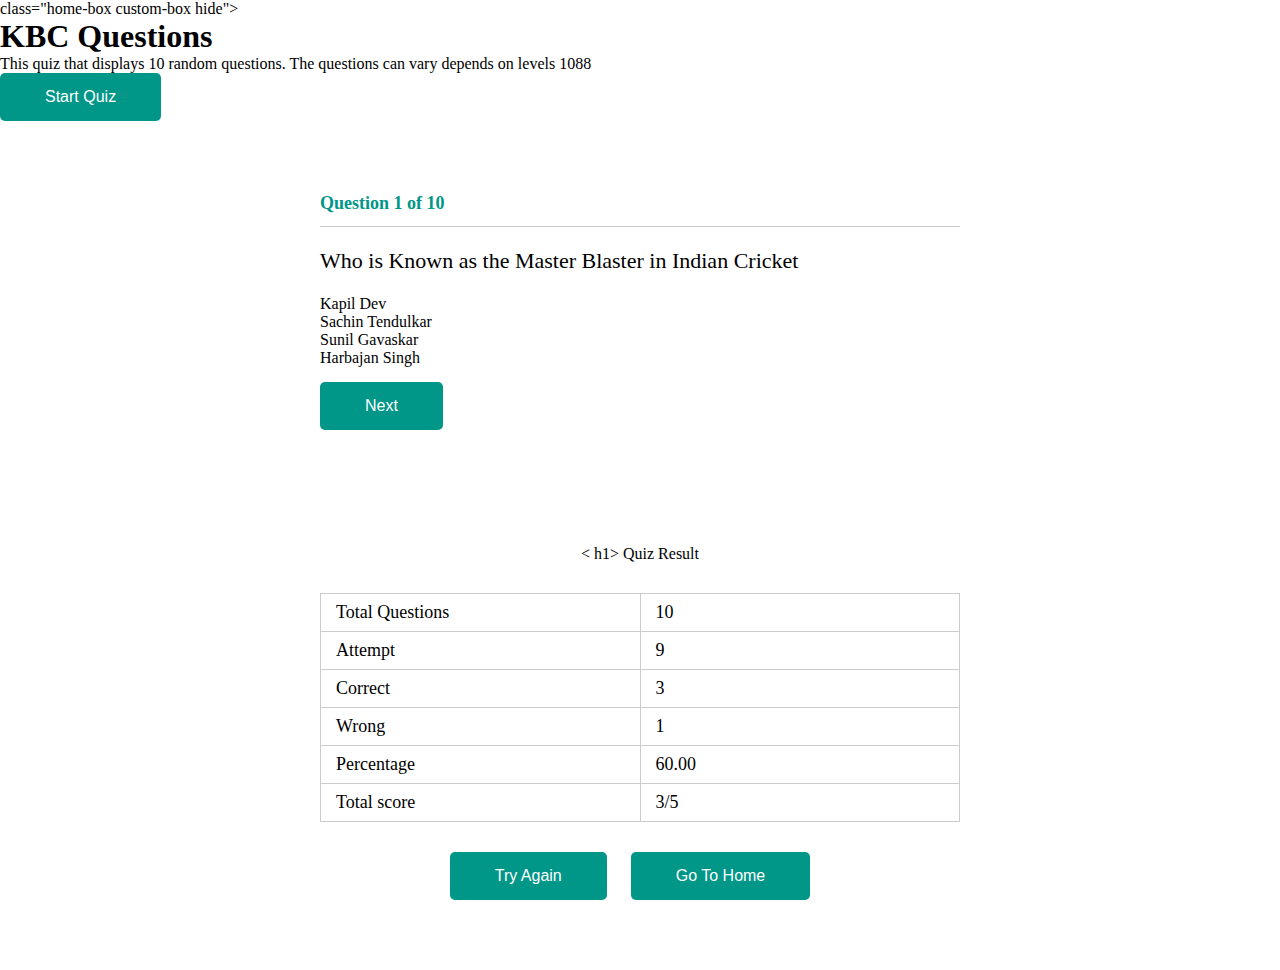
<file: index.html>
<!DOCTYPE html>
<html>
<head>
<title>KBC <h3>Reloaded</h3> </title>
<meta name="viewport" content="width=device-width, initial-scale=1">
<style>
import url('https://fonts.googleapis.com/css2?family=Montserrat:wght@100&display=swap" rel="stylesheet" ');
body{
 margin:0;
 font-size:16px;
 background-color:#009688;
}
*{
    box-sizing: border-box;
    margin:0;
    padding:0;
   outline:none;
}

.custom-box{
   max-width:700px;
   background-color:#ffffff;
   margin:40px auto;
  padding: 30px;
border-radius:10px;
}
.custom-box::before,
.custom-box::after{
content:'';
clear:both;
display:table;
}

.custom-box .hide{
 display:none;
}
.home-box h3{
 font-size:18px;
 color:#000000;
 font-weight:500;
 margin-bottom:15px;
line-height:25px;
}
.home-box p{
font-size:16px;
margin-bottom:10px;
line-height:22px;
color:#000000;
font-weight:400;
}
.home-box p span{
 font-weight:500;
}
.home-box btn{
margin-top:10px;
}
.btn{
 padding:15px 45px;
background-color: #009688;
color:#ffffff;
border:none;
border-radius:5px;
font-family:'Montserrat', sans-serif;
font-size:16px;
cursor:pointer;
display:inline-block;
}
.quiz-box  .question-number,
.quiz-box  .question-text,
.quiz-box  .option-container,
.quiz-box  .next-question-btn,
.quiz-box  .answers-indicator{
width:100%;
float:left;
}
.quiz-box  .question-number{
 font-size:18px;
color:#009688;
font-weight:600; 
border-bottom:1px solid #cccccc;
padding-bottom:10px;
line-height:25px;
}
.quiz-box  .question-text{
 font-size:22px;
color:#000000;
font-weight:400; 
padding:20px 0;
line-height:28px;
margin:0;
}

.quiz-box  .option-container .option{
background-color:#cccccc;
padding:15px;
font-size:16px;
line-height:22px;
color:#000000;
border-radius:5px;
margin-bottom:10px;
cursor:pointer;
text-transform:capitalize;
}

.quiz-box .btn{
 margin:15px 0;
}
.quiz-box  .answer-indicator{
border-top:1px solid #cccccc;
}
.quiz-box  .answer-indicator div{
height:40px;
width:40px;
display:inline-block;
background-color:#cccccc;
border-radius:50%;
margin-right:3px;
margin-top:15px;
}

.result-box{
text-align:center;
}
.result-box .hide{
display:none;
}

.result-box h1{
font-size:36px;
line-height:42px;
color:#009688;
}
.result-box table{
width:100%;
border-collapse:collapse;
margin:30px 0;
}
.result-box table td{
border:1px solid #cccccc;
padding:8px 15px;
font-weight:500;
color:#000000;
width:50%;
text-align:left;
font-size:18px;
}
.result-box .btn{
margin-right:20px;
}
</style>



 </head>
<body>
 <div> class="home-box custom-box hide">
     <h1>KBC Questions</h1>
     <p>This quiz that displays 10 random questions. The questions can vary depends on levels <span class = "total-questions">1088</span></p>
    <button type="button" class="btn">Start Quiz</button> 
</div>
<div class="quiz-box custom-box ">
  <div class="question-number">
    Question 1 of 10
 </div>
<div class="question-text">
Who is Known as the Master Blaster in Indian Cricket
 </div>
<div class="question-container">
  <div class="option">Kapil Dev </div>
 <div class="option">Sachin Tendulkar </div>
<div class="option">Sunil Gavaskar </div>
<div class="option">Harbajan Singh </div>
 </div>
<div class="next-question-btn">
  <button type="button" class="btn">Next</button>
</div>
<div class="answers-indicator">
  <div></div>
 <div></div>
 <div></div>
 <div></div>
 <div></div>

</div>
 </div>
<div class="result-box custom-box hide">
< h1> Quiz Result</h1>
<table>
<tr>
<td>Total Questions</td>
<td><span class="total-question">10</span></td>
</tr>
<tr>
<td>Attempt</td>
<td><span class="total-attempt">9</span></td>
</tr>
<tr>
<td>Correct</td>
<td><span class="total-correct">3</span></td>
</tr>
<tr>
<td>Wrong</td>
<td><span class="total-wrong">1</span></td>
</tr>
<tr>
<td>Percentage</td>
<td><span class="Percentage">60.00</span></td>
</tr>
<tr>
<td>Total score</td>
<td><span class="total-score">3/5</span></td>
</tr>
</table>
<button type="button" class="btn">Try Again</button>
<button type="button" class="btn">Go To Home</button>
</div>
</body>
</html>
</file>
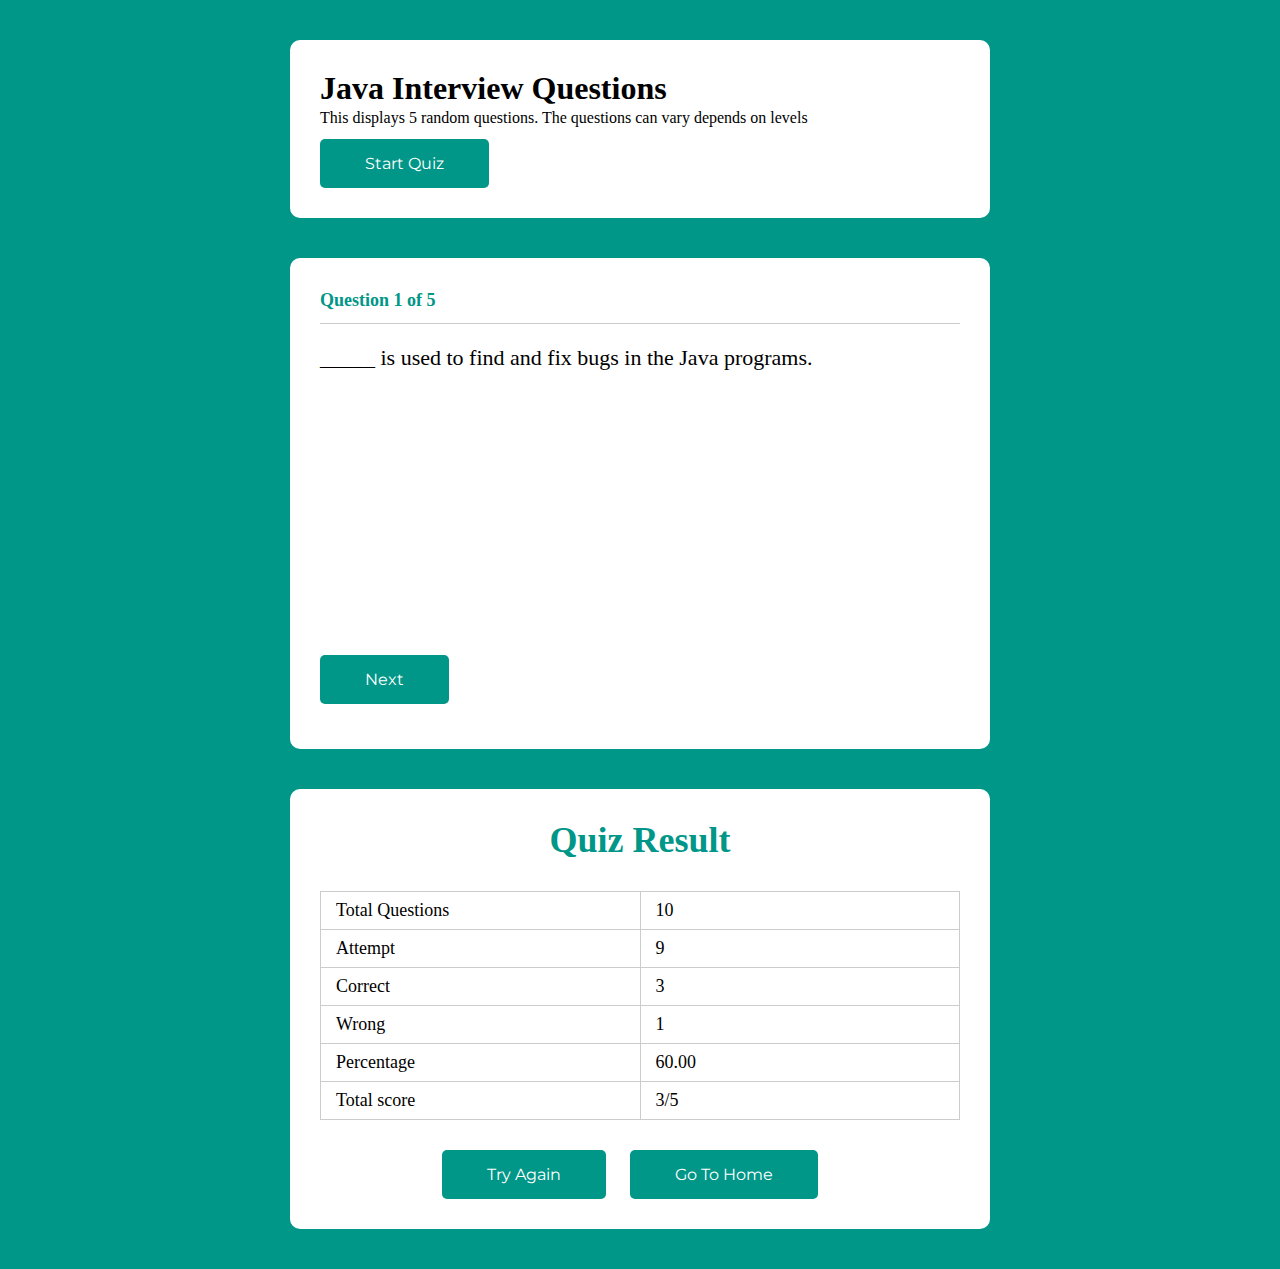
<file: quiz.html>
<!DOCTYPE html>
<html>
<head>
<title>JIQ <h3>Reloaded</h3> </title>
<meta name="viewport" content="width=device-width, initial-scale=1">
<link rel="stylesheet" type="text/css" href="css/style.css">
 </head>
<body>
 <div class="home-box custom-box">
     <h1>Java Interview Questions</h1>
     <p>This displays 5 random questions. The questions can vary depends on levels <span class = "total-questions"></span></p>
    <button type="button" class="btn">Start Quiz</button> 
</div>
<div class="quiz-box custom-box ">
  <div class="question-number">
    
 </div>
<div class="question-text">

 </div>
<div class="option-container">
  
 </div>
<div class="next-question-btn">
  <button type="button" class="btn" onclick= "next()">Next</button>
</div>
<div class="answers-indicator">
 

</div>
 </div>
<div class="result-box custom-box hide">
<h1> Quiz Result</h1>
<table>
<tr>
<td>Total Questions</td>
<td><span class="total-question">10</span></td>
</tr>
<tr>
<td>Attempt</td>
<td><span class="total-attempt">9</span></td>
</tr>
<tr>
<td>Correct</td>
<td><span class="total-correct">3</span></td>
</tr>
<tr>
<td>Wrong</td>
<td><span class="total-wrong">1</span></td>
</tr>
<tr>
<td>Percentage</td>
<td><span class="Percentage">60.00</span></td>
</tr>
<tr>
<td>Total score</td>
<td><span class="total-score">3/5</span></td>
</tr>
</table>
<button type="button" class="btn">Try Again</button>
<button type="button" class="btn">Go To Home</button>
</div>

<script src="js/question.js"></script>
<script src="js/app.js"></script>
</body>
</html>
</file>
<file: css/style.css>
@import url('https://fonts.googleapis.com/css2?family=Montserrat:wght@400;500;600;700&display=swap');
body{
 margin:0;
 font-size:16px;
 background-color:#009688;
}
*{
    box-sizing: border-box;
    margin:0;
    padding:0;
    outline:none;
}

.custom-box{
   max-width:700px;
   background-color:#ffffff;
   margin:40px auto;
  padding: 30px;
border-radius:10px;
}
.custom-box::before,
.custom-box::after{
content:'';
clear:both;
display:table;
}

.custom-box .hide{
 display:none;
}
.home-box h3{
 font-size:18px;
 color:#000000;
 font-weight:500;
 margin-bottom:15px;
line-height:25px;
}
.home-box p{
font-size:16px;
margin-bottom:10px;
line-height:22px;
color:#000000;
font-weight:400;
}
.home-box p span{
 font-weight:500;
}
.home-box btn{
margin-top:10px;
}
.btn{
 padding:15px 45px;
background-color: #009688;
color:#ffffff;
border:none;
border-radius:5px;
font-family:'Montserrat', sans-serif;
font-size:16px;
cursor:pointer;
display:inline-block;
}
.quiz-box  .question-number,
.quiz-box  .question-text,
.quiz-box  .option-container,
.quiz-box  .next-question-btn,
.quiz-box  .answers-indicator{
width:100%;
float:left;
}
.quiz-box  .question-number{
 font-size:18px;
color:#009688;
font-weight:600; 
border-bottom:1px solid #cccccc;
padding-bottom:10px;
line-height:25px;
}
.quiz-box  .question-text{
 font-size:22px;
color:#000000;
font-weight:400; 
padding:20px 0;
line-height:28px;
margin:0;
}

.quiz-box  .option-container .option{
background-color:#cccccc;
padding:15px;
font-size:16px;
line-height:22px;
color:#000000;
border-radius:5px;
margin-bottom:10px;
cursor:pointer;
text-transform:capitalize;
opacity:0;
animation: fadeIn 0.3s ease forwards;
position: relative;
overflow: hidden;
}
@keyframes fadeIn{
	0%{
		opacity:0;
	}
	100%{
		opacity:1;
	}
}
.quiz-box .option-container .option.correct::before{
	content: '';
	position:absolute;
	left:0;
	top:0;
	height:100%;
	width:100%;
	background-color:green;
	z-index: -1;
}
.quiz-box .btn{
 margin:15px 0;
}
.quiz-box  .answer-indicator{
border-top:1px solid #cccccc;
}
.quiz-box  .answer-indicator div{
height:40px;
width:40px;
display:inline-block;
background-color:#cccccc;
border-radius:50%;
margin-right:3px;
margin-top:15px;
}

.result-box{
text-align:center;
}
.result-box .hide{
display:none;
}

.result-box h1{
font-size:36px;
line-height:42px;
color:#009688;
}
.result-box table{
width:100%;
border-collapse:collapse;
margin:30px 0;
}
.result-box table td{
border:1px solid #cccccc;
padding:8px 15px;
font-weight:500;
color:#000000;
width:50%;
text-align:left;
font-size:18px;
}
.result-box .btn{
margin-right:20px;

}
</file>
